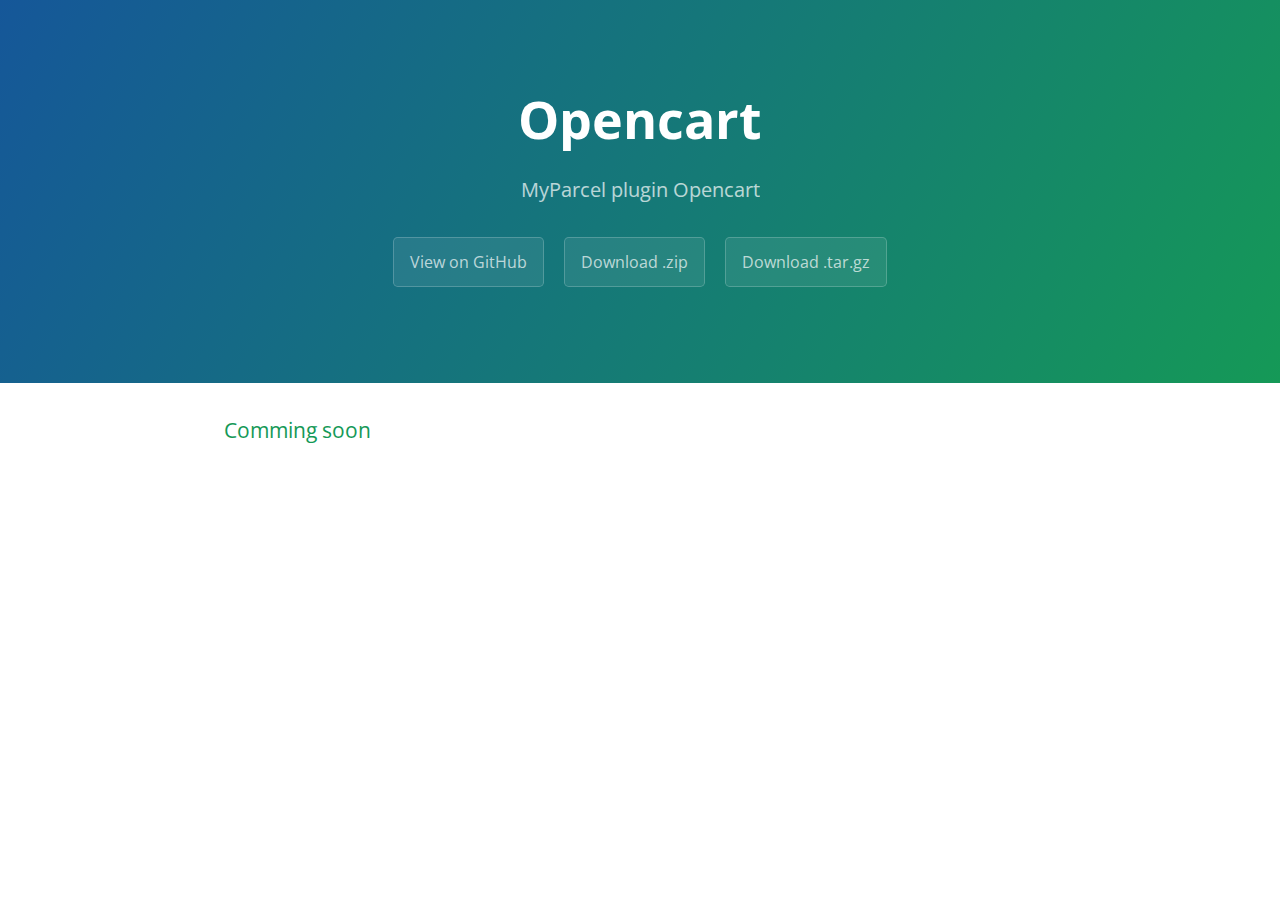
<file: index.html>
<!DOCTYPE html>
<html lang="en-us">
  <head>
    <meta charset="UTF-8">
    <title>Opencart by myparcelnl</title>
    <meta name="viewport" content="width=device-width, initial-scale=1">
    <link rel="stylesheet" type="text/css" href="stylesheets/normalize.css" media="screen">
    <link href='https://fonts.googleapis.com/css?family=Open+Sans:400,700' rel='stylesheet' type='text/css'>
    <link rel="stylesheet" type="text/css" href="stylesheets/stylesheet.css" media="screen">
    <link rel="stylesheet" type="text/css" href="stylesheets/github-light.css" media="screen">
  </head>
  <body>
    <section class="page-header">
      <h1 class="project-name">Opencart</h1>
      <h2 class="project-tagline">MyParcel plugin Opencart</h2>
      <a href="https://github.com/myparcelnl/Opencart" class="btn">View on GitHub</a>
      <a href="https://github.com/myparcelnl/Opencart/zipball/master" class="btn">Download .zip</a>
      <a href="https://github.com/myparcelnl/Opencart/tarball/master" class="btn">Download .tar.gz</a>
    </section>

    <section class="main-content">
      <h3>Comming soon</h3>
      </section>
  
  </body>
</html>
</file>
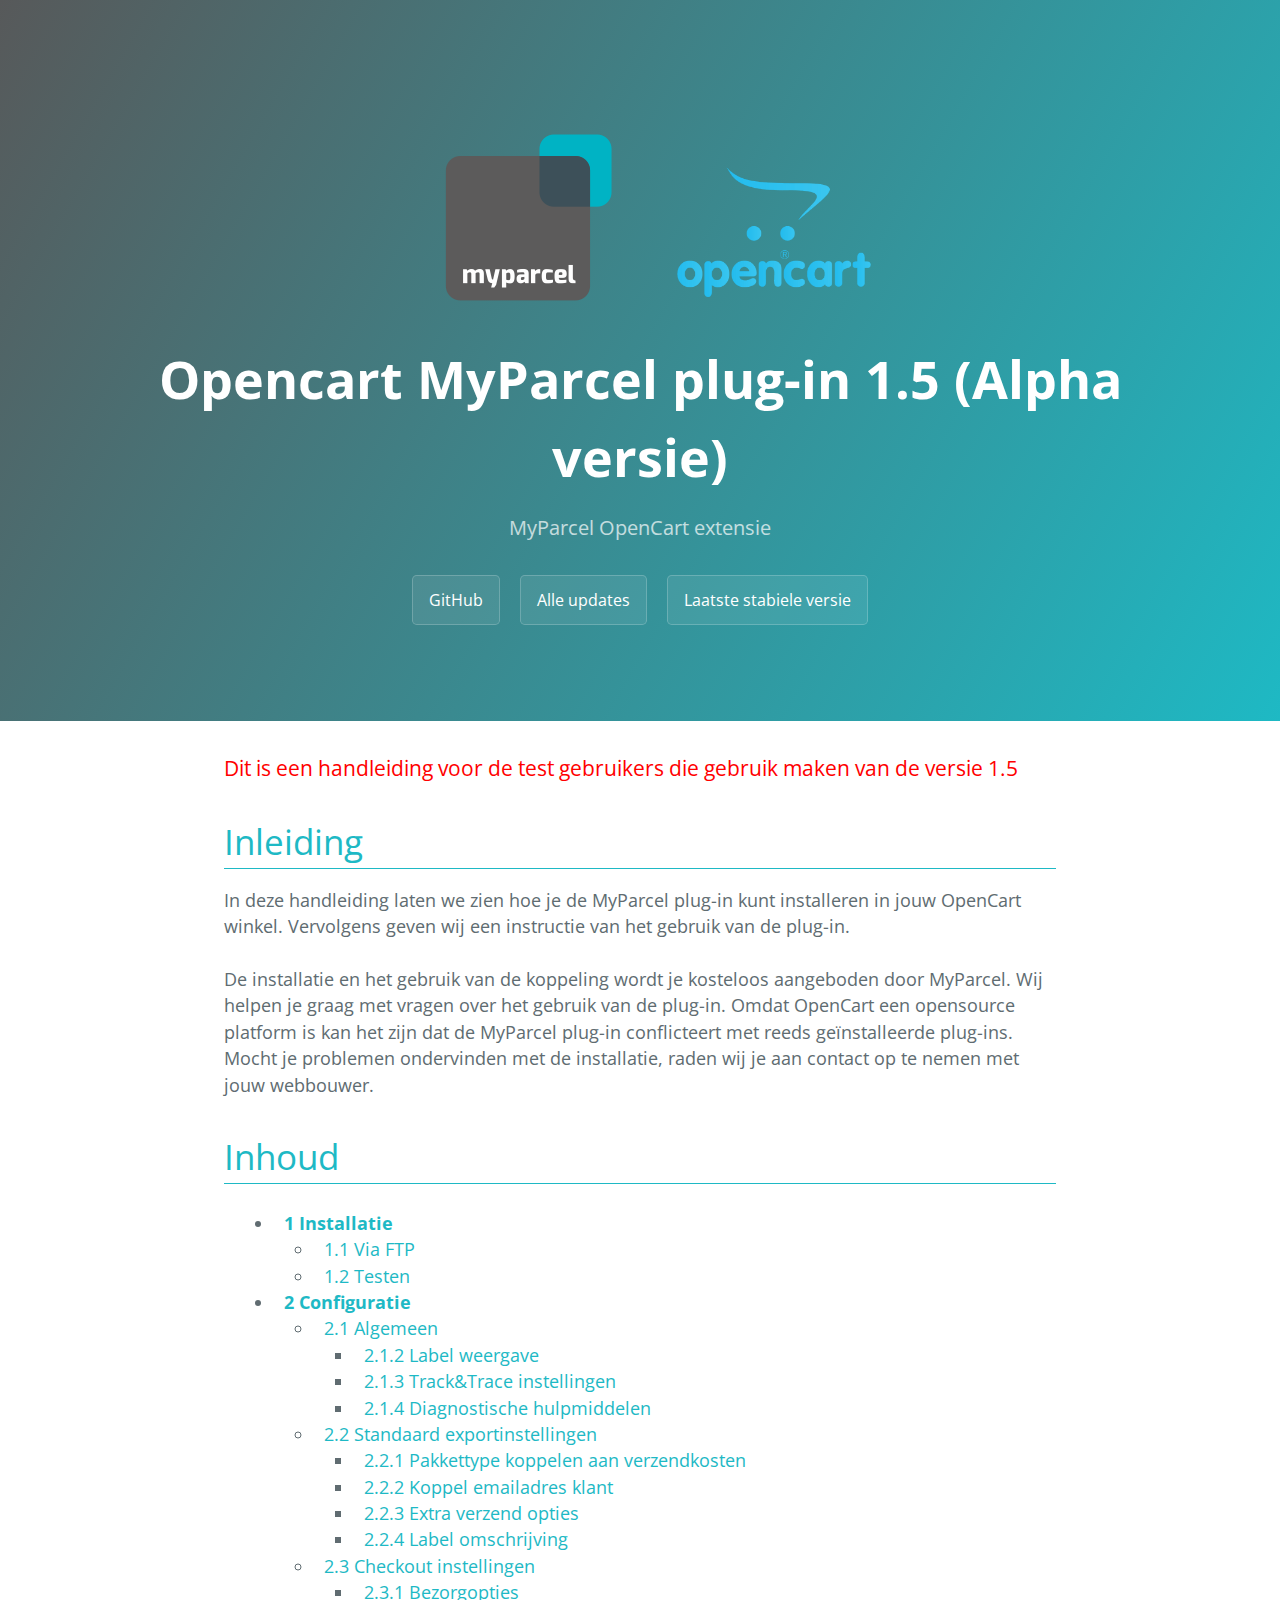
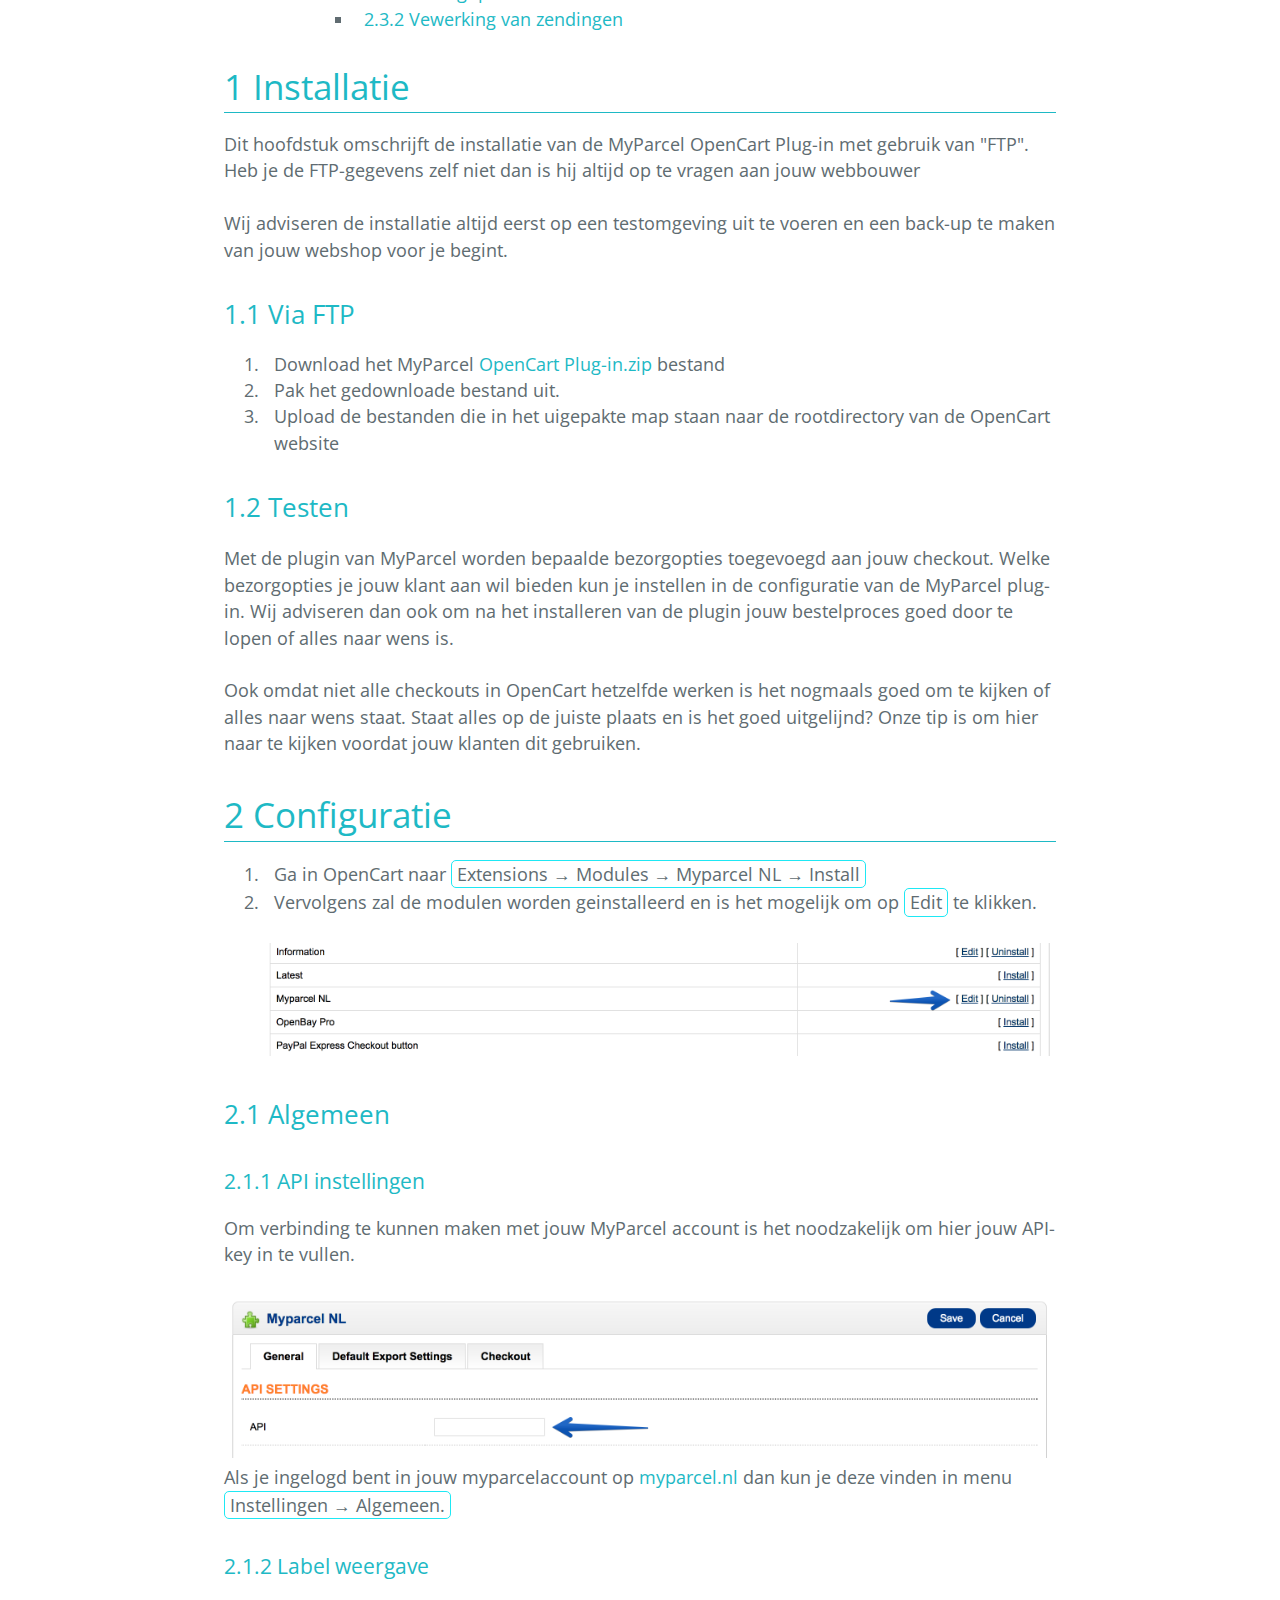
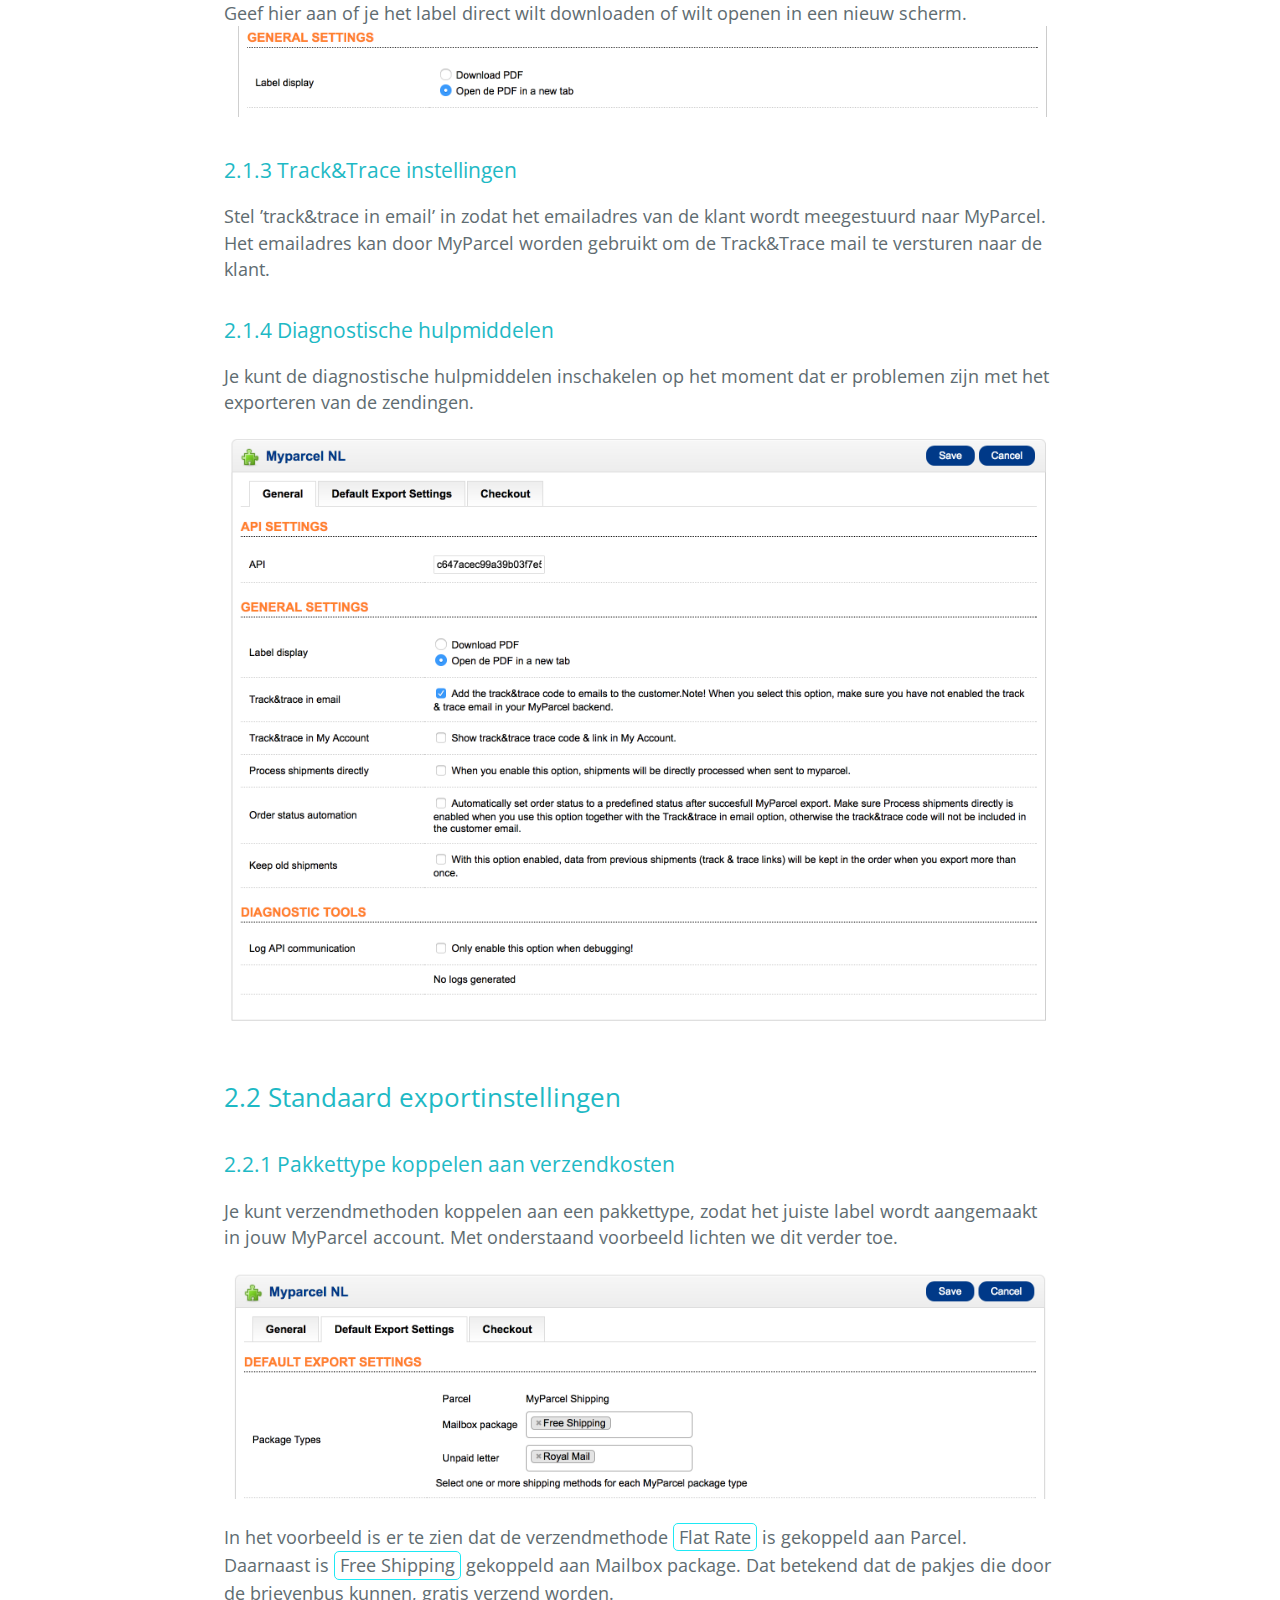
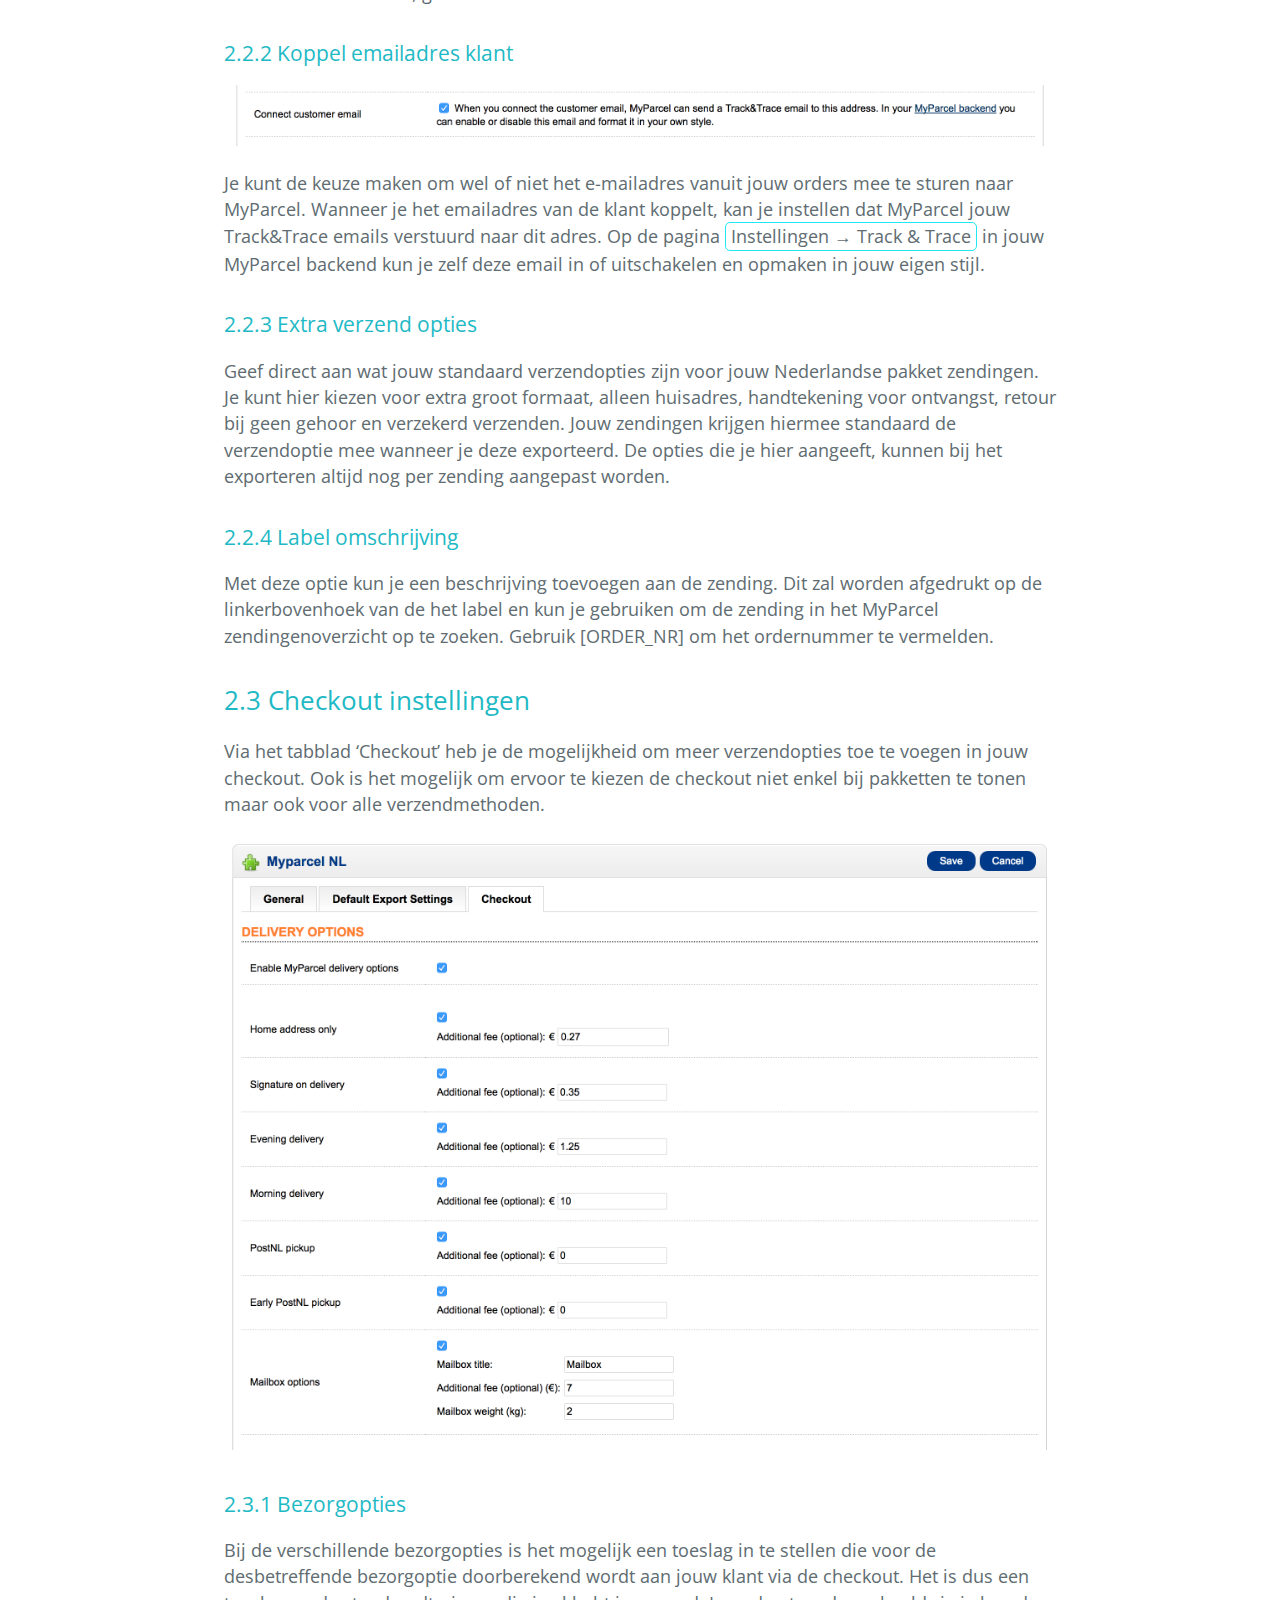
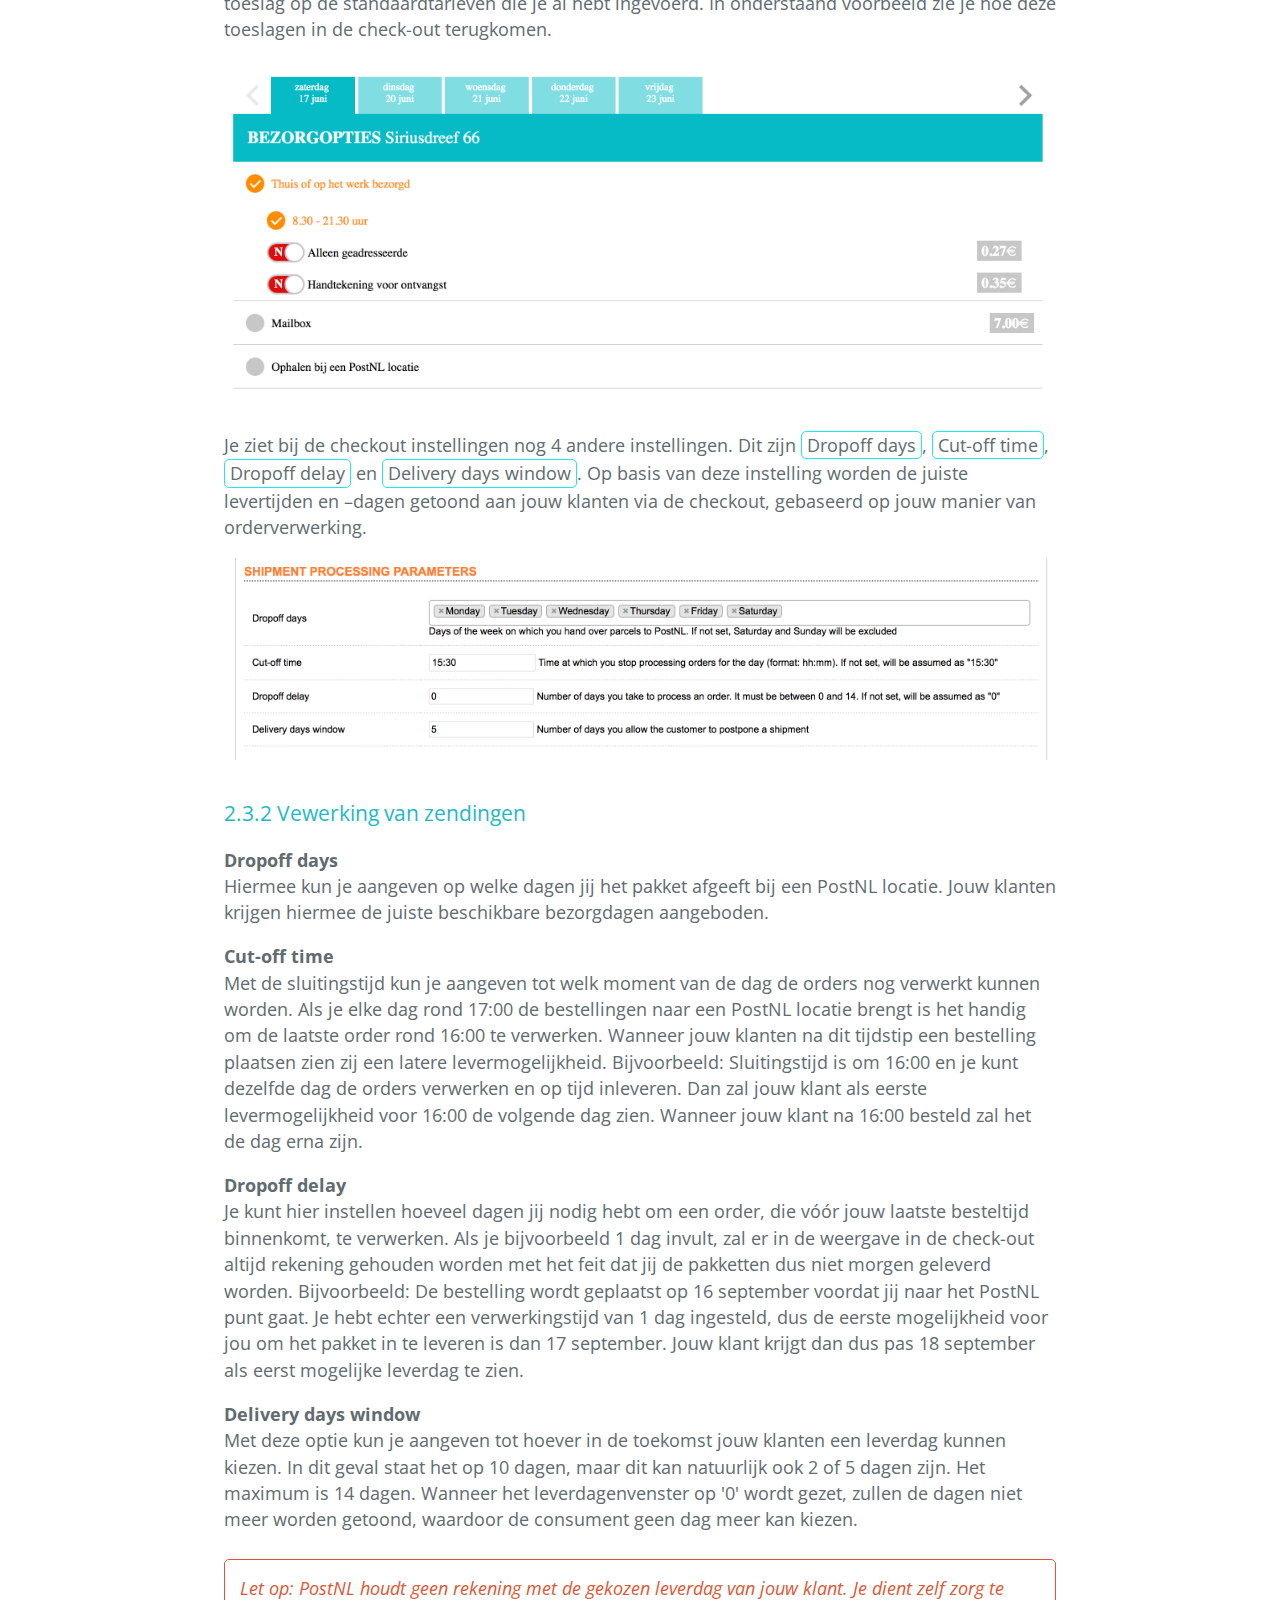
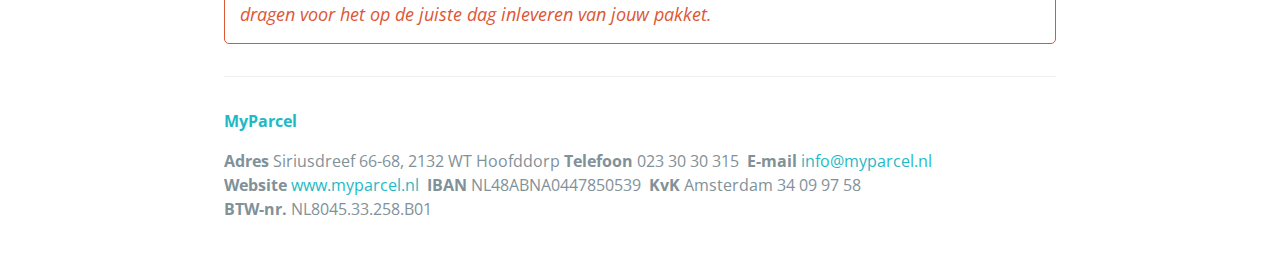
<file: 1_5.html>
<!DOCTYPE html>
<html lang="en-us">
<head>
    <meta charset="UTF-8"/>
    <title>OpenCart 1.5 MyParcel Gebruikershandleiding</title>
    <meta name="description" content="Installatie- gebruikershandleiding voor de OpenCart MyParcel plug-in">
    <meta content="width=device-width, initial-scale=1" name="viewport"/>
    <link rel="shortcut icon" href="https://backoffice.myparcel.nl/images/favicon/favicon.ico">
    <link href="css/normalize.css" media="screen" rel="stylesheet" type="text/css"/>
    <link href="https://fonts.googleapis.com/css?family=Open+Sans:400,700" rel="stylesheet" type="text/css"/>
    <link href="css/stylesheet.css" media="screen" rel="stylesheet" type="text/css"/>
    <link href="css/github-light.css" media="screen" rel="stylesheet" type="text/css"/>
    <script src="js/jquery-3.0.0.min.js"></script>
    <script src="js/auto_menu.js"></script>
</head>
<body>
<section class="page-header">
    <p>
        <img alt="Logo MyParcel" src="media/logo_myparcel.png"/>
        <img height="180" alt="logo OpenCart" src="media/opencart-logo.png"/></p>
    <h1 class="project-name">
        Opencart MyParcel plug-in 1.5 (Alpha versie)
    </h1>
    <h2 class="project-tagline">
        MyParcel  OpenCart extensie
    </h2>
    <a target="_blank" class="btn" href="https://github.com/myparcelnl/opencart1">GitHub</a>
    <a target="_blank" class="btn" href="https://github.com/myparcelnl/opencart1/releases">Alle updates</a>
    <a target="_blank" class="btn" href="https://github.com/myparcelnl/opencart1/archive/master.zip">Laatste stabiele versie</a>
</section>
<section class="main-content">
    <h3 style="color:red;">Dit is een handleiding voor de test gebruikers die gebruik maken van de versie 1.5</h3>
    <h1>Inleiding</h1>
    <p>
        In deze handleiding laten we zien hoe je de MyParcel plug-in kunt installeren in jouw OpenCart winkel. Vervolgens geven wij een instructie van het gebruik van de plug-in.<br><br>

        De installatie en het gebruik van de koppeling wordt je kosteloos aangeboden door MyParcel. Wij helpen je graag met vragen over het gebruik van de plug-in. Omdat OpenCart een opensource platform is kan het zijn dat de MyParcel plug-in conflicteert met reeds geïnstalleerde plug-ins. Mocht je problemen ondervinden met de installatie, raden wij je aan contact op te nemen met jouw webbouwer.
    </p>

    <h1>Inhoud</h1>
    <div class="menu"></div>
    <div>

        <!--Hoofdstuk 1 installatie-->
        <h1 id="1">1 Installatie</h1>
        <p>
            Dit hoofdstuk omschrijft de installatie van de MyParcel OpenCart Plug-in met gebruik van "FTP". Heb je de FTP-gegevens zelf niet dan is hij altijd op te vragen aan jouw webbouwer<br><br>
            Wij adviseren de installatie altijd eerst op een testomgeving uit te voeren en een back-up te maken van jouw webshop voor je begint.
        </p>


        <h2 id="1_1">1.1 Via FTP</h2>
        <ol>
            <li>Download het MyParcel <a href="https://github.com/myparcelnl/opencart1/archive/v1.5.0.zip" target="_blank">OpenCart Plug-in.zip </a>bestand</li>
            <li>Pak het gedownloade bestand uit.</li>
            <li>Upload de bestanden die in het uigepakte map staan naar de rootdirectory van de OpenCart website</li>
        </ol>

        <h2 id=1_2">1.2 Testen</h2>
        <p>
            Met de plugin van MyParcel worden bepaalde bezorgopties toegevoegd aan jouw checkout. Welke bezorgopties je jouw klant aan wil bieden kun je instellen in de configuratie van de MyParcel plug-in. Wij adviseren dan ook om na het installeren van de plugin jouw bestelproces goed door te lopen of alles naar wens is.<br><br>

            Ook omdat niet alle checkouts in OpenCart hetzelfde werken is het nogmaals goed om te kijken of alles naar wens staat. Staat alles op de juiste plaats en is het goed uitgelijnd? Onze tip is om hier naar te kijken voordat jouw klanten dit gebruiken.
        </p>


        <!--Hoofdstuk 2 configuratie-->
        <h1 id="2">2 Configuratie</h1>
        <p>
            <ol>
                <li>Ga in OpenCart naar <span class="nice"> Extensions → Modules → Myparcel NL → Install </span></li>
                <li>Vervolgens zal de modulen worden geinstalleerd en is het mogelijk om op <span class="nice">Edit</span> te klikken.</li><br>
                <img alt="MyParcel modulen" src="media/myparcel_module.png"/>
            </ol>
        </p>
        <h2 id="2_1">2.1 Algemeen</h2>
        <h3 id="2_1">2.1.1 API instellingen</h3>
        <p>
            Om verbinding te kunnen maken met jouw MyParcel account is het noodzakelijk om hier jouw API-key in te vullen.<br><br>
            <img alt="MyParcel API key" src="media/myparcel_api_key.png"/><br>
            Als je ingelogd bent in jouw myparcelaccount op <a href="https://backoffice.myparcel.nl/">myparcel.nl</a> dan kun je deze vinden in menu <span class="nice">Instellingen → Algemeen.</span>
        </p>

        <h3 id="2_1_2">2.1.2 Label weergave</h3>
        <p>
            Geef hier aan of je het label direct wilt downloaden of wilt openen in een nieuw scherm.
            <img alt="MyParcel label display" src="media/myparcel_label_display.png"/>
        </p>
        <h3 id="2_1_3">2.1.3 Track&Trace instellingen</h3>
        <p>
            Stel ’track&trace in email’ in zodat het emailadres van de klant wordt meegestuurd naar MyParcel. Het emailadres kan door MyParcel worden gebruikt om de Track&Trace mail te versturen naar de klant.
        </p>
        <h3 id="2_1_4">2.1.4 Diagnostische hulpmiddelen</h3>
        <p>
            Je kunt de diagnostische hulpmiddelen inschakelen op het moment dat er problemen zijn met het exporteren van de zendingen.
        </p>
        <img alt="Algemene instellingen" src="media/algemene_instellingen.png"/>

        <h2 id="2_2">2.2 Standaard exportinstellingen </h2>
        <h3 id="2_2_1">2.2.1 Pakkettype koppelen aan verzendkosten</h3>
        <p>
            Je kunt verzendmethoden koppelen aan een pakkettype, zodat het juiste label wordt aangemaakt in jouw MyParcel account. Met onderstaand voorbeeld lichten we dit verder toe.
        </p>

        <img alt="MyParcel verzendmethode" src="media/myparcel_package_types.png"/>
        <p>
            In het voorbeeld is er te zien dat de verzendmethode <span class="nice">Flat Rate</span> is gekoppeld aan Parcel. Daarnaast is <span class="nice">Free Shipping</span> gekoppeld aan Mailbox package.
            Dat betekend dat de pakjes die door de brievenbus kunnen, gratis verzend worden.
        </p>

        <h3 id="2_2_2">2.2.2 Koppel emailadres klant</h3>
        <img alt="Emial adres meesturen naar MyParcel" src="media/myparcel_connect_customer_email.png"/>
        <p>
            Je kunt de keuze maken om wel of niet het e-mailadres vanuit jouw orders mee te sturen naar MyParcel. Wanneer je het emailadres van de klant koppelt, kan je instellen dat MyParcel jouw Track&Trace emails verstuurd naar dit adres. Op de pagina <span class="nice">Instellingen → Track & Trace</span> in jouw MyParcel backend kun je zelf deze email in of uitschakelen en opmaken in jouw eigen stijl.
        </p>

        <h3 id="2_2_3">2.2.3 Extra verzend opties</h3>
        <p>
            Geef direct aan wat jouw standaard verzendopties zijn voor jouw Nederlandse pakket zendingen. Je kunt hier kiezen voor extra groot formaat, alleen huisadres, handtekening voor ontvangst, retour bij geen gehoor en verzekerd verzenden. Jouw zendingen krijgen hiermee standaard de verzendoptie mee wanneer je deze exporteerd. De opties die je hier aangeeft, kunnen bij het exporteren altijd nog per zending aangepast worden.
        </p>
        <h3 id="2_2_4">2.2.4 Label omschrijving</h3>
        <p>
            Met deze optie kun je een beschrijving toevoegen aan de zending. Dit zal worden afgedrukt op de linkerbovenhoek van de het label en kun je gebruiken om de zending in het MyParcel zendingenoverzicht op te zoeken. Gebruik [ORDER_NR] om het ordernummer te vermelden.
        </p>

        <h2 id="2_3">2.3 Checkout instellingen</h2>
        <p>
            Via het tabblad ‘Checkout’ heb je de mogelijkheid om meer verzendopties toe te voegen in jouw checkout. Ook is het mogelijk om ervoor te kiezen de checkout niet enkel bij pakketten te tonen maar ook voor alle verzendmethoden.
        </p>
        <img alt="Checkout instellingen" src="media/myparcel_checkout_delivery_options.png"/>


        <h3 id="2_3_1">2.3.1 Bezorgopties</h3>
        <p>
            Bij de verschillende bezorgopties is het mogelijk een toeslag in te stellen die voor de desbetreffende bezorgoptie doorberekend wordt aan jouw klant via de checkout. Het is dus een toeslag op de standaardtarieven die je al hebt ingevoerd. In onderstaand voorbeeld zie je hoe deze toeslagen in de check-out terugkomen.
        </p>
        <img alt="Chckout aan de voorkant van de website" src="media/myparcel_checkout_front.png"/>
        <p>
            Je ziet bij de checkout instellingen nog 4 andere instellingen. Dit zijn <span class="nice">Dropoff days</span>, <span class="nice">Cut-off time</span>, <span class="nice">Dropoff delay</span> en <span class="nice">Delivery days window</span>. Op basis van deze instelling worden de juiste levertijden en –dagen getoond aan jouw klanten via de checkout, gebaseerd op jouw manier van orderverwerking.
        </p>
        <img src="media/myparcel_shipment_processing.png"/>

        <h3 id="2_3_2">2.3.2 Vewerking van zendingen</h3>

        <p>
            <b>Dropoff days</b><br>
            Hiermee kun je aangeven op welke dagen jij het pakket afgeeft bij een PostNL locatie. Jouw klanten krijgen hiermee de juiste beschikbare bezorgdagen aangeboden.
        </p>

        <p>
            <b>Cut-off time</b><br>
            Met de sluitingstijd kun je aangeven tot welk moment van de dag de orders nog verwerkt kunnen worden. Als je elke dag rond 17:00 de bestellingen naar een PostNL locatie brengt is het handig om de laatste order rond 16:00 te verwerken. Wanneer jouw klanten na dit tijdstip een bestelling plaatsen zien zij een latere levermogelijkheid. Bijvoorbeeld: Sluitingstijd is om 16:00 en je kunt dezelfde dag de orders verwerken en op tijd inleveren. Dan zal jouw klant als eerste levermogelijkheid voor 16:00 de volgende dag zien. Wanneer jouw klant na 16:00 besteld zal het de dag erna zijn.
        </p>

        <p>
            <b>Dropoff delay</b><br>
            Je kunt hier instellen hoeveel dagen jij nodig hebt om een order, die vóór jouw laatste besteltijd binnenkomt, te verwerken. Als je bijvoorbeeld 1 dag invult, zal er in de weergave in de check-out altijd rekening gehouden worden met het feit dat jij de pakketten dus niet morgen geleverd worden. Bijvoorbeeld: De bestelling wordt geplaatst op 16 september voordat jij naar het PostNL punt gaat. Je hebt echter een verwerkingstijd van 1 dag ingesteld, dus de eerste mogelijkheid voor jou om het pakket in te leveren is dan 17 september. Jouw klant krijgt dan dus pas 18 september als eerst mogelijke leverdag te zien.
        </p>

        <p>
            <b>Delivery days window</b><br>
            Met deze optie kun je aangeven tot hoever in de toekomst jouw klanten een leverdag kunnen kiezen. In dit geval staat het op 10 dagen, maar dit kan natuurlijk ook 2 of 5 dagen zijn. Het maximum is 14 dagen. Wanneer het leverdagenvenster op '0' wordt gezet, zullen de dagen niet meer worden getoond, waardoor de consument geen dag meer kan kiezen.<br><br>

            <i class="atention">Let op: PostNL houdt geen rekening met de gekozen leverdag van jouw klant. Je dient zelf zorg te dragen voor het op de juiste dag inleveren van jouw pakket.</i>
        </p>

        <!--hoofdstuk 3: Orderoverzicht-->
        <!--
        <h1 id="3">3 Orderoverzicht</h1>
        <p>
            In het orderoverzicht kun je eenvoudig zien wat voor zending de nieuwe bestelling betreft. Ook kun je makkelijk het pakkettype wijzigen indien dit gewenst is. Wanneer je op <span class="nice">Parcel</span> klikt verschijnt het venster eronder. Hierin is het mogelijk om verzendopties uit te schakelen of juist toe te voegen of het soort zending aan te passen.<br><br>
            Na het kiezen van jouw gewenste opties of het wijzigen van het Soort zending klik je op Opslaan en daarna kun je deze keuze exporteren naar MyParcel en het gewenste label aanmaken.
            <img src="media/Order_list.png"/><br>


            Je kunt op 2 manieren jouw orders doorzetten naar MyParcel en hier vervolgens een label voor uitprinten. Namelijk door een order
            (of meerdere orders) te selecteren en vervolgens naar Acties te gaan. Daar kun je jouw keuze maken <span class="nice">Print Batch</span>, <span class="nice">Export Batch</span> en <span class="nice">Export Print Batch</span><br><br>

            Zowel bij bulk als bij een enkele export wordt er een laadicoontje zichtbaar. Vervolgens wordt de pagina ook direct ververst.
            (zie voorbeeld hieronder)
            <img src="media/Export_order.png"/>

        <h2 id="3_1">3.1 Retourlabel email</h2>
        <p>Vanuit het orderoverzicht kun je een retourlink naar jouw klant sturen. Jouw klant ontvangt een e-mail met een link er in om eenvoudig een retourlabel te printen. In onderstaande afbeelding kun je zien welk icoontje hiervoor gebruikt kan worden.</p>
            <img src="media/Return_shipment_button.png"/><br><br>
            <img src="media/Return_shipment.png"/>
        </p>
        -->
        <!-- hoofdstuk 4: Orderdetails-->
        <!--
        <h1 id="4">4 Orderdetails</h1>
        <p>
            Uiteraard is het ook mogelijk om zendingen vanuit de order detailpagina zendingen aan te maken. Door op een view te klikken kom je op een pagina waar meer details over deze bestelling te vinden is.
        </p>
        <img src="media/Order_details.png"/>
        -->
        <!--hoofdstuk 5:Zending informatie-->
        <!--
        <h1 id="5">5 Zending informatie</h1>
        <p>
            Als je informatie over jouw zending wilt zien is het niet nodig om dit te bekijken in jouw MyParcel account. Je kunt deze informatie bekijken in jouw order overzicht in Opencart.<br><br>
            Bij iedere order is een knop te zien van <span class="nice">Parcel</span>, <span class="nice">Unpaid letter</span> of <span class="nice">Mailbox package</span> als je hier op klikt wordt er meer informatie getoond over de status van de zending.
        </p>
        <img src="media/Ship_to_detail.png"/>
        -->
    </div>

        <footer class="site-footer">
            <p>
                <span class="site-footer-owner"><a href="https://www.myparcel.nl">MyParcel</a></span>
            </p>
            <p>
                <span class="site-footer-credits">
                    <strong>Adres </strong>Siriusdreef 66-68, 2132 WT Hoofddorp
                    <strong>Telefoon </strong>023 30 30 315&nbsp;
                    <strong>E-mail</strong><a href="mailto:info@myparcel.nl">&nbsp;info@myparcel.nl</a><br>
                    <strong>Website </strong><a target="_blank" href="https://www.myparcel.nl">www.myparcel.nl</a>&nbsp;
                    <strong>IBAN </strong>NL48ABNA0447850539&nbsp;
                    <strong>KvK </strong>Amsterdam 34 09 97 58 <br>
                    <strong>BTW-nr. </strong>NL8045.33.258.B01
                </span>
            </p>
        </footer>
</section>
</body>
</html>
</file>
<file: stylesheets/stylesheet.css>
* {
  box-sizing: border-box; }

body {
  padding: 0;
  margin: 0;
  font-family: "Open Sans", "Helvetica Neue", Helvetica, Arial, sans-serif;
  font-size: 16px;
  line-height: 1.5;
  color: #606c71; }

a {
  color: #1e6bb8;
  text-decoration: none; }
  a:hover {
    text-decoration: underline; }

.btn {
  display: inline-block;
  margin-bottom: 1rem;
  color: rgba(255, 255, 255, 0.7);
  background-color: rgba(255, 255, 255, 0.08);
  border-color: rgba(255, 255, 255, 0.2);
  border-style: solid;
  border-width: 1px;
  border-radius: 0.3rem;
  transition: color 0.2s, background-color 0.2s, border-color 0.2s; }
  .btn + .btn {
    margin-left: 1rem; }

.btn:hover {
  color: rgba(255, 255, 255, 0.8);
  text-decoration: none;
  background-color: rgba(255, 255, 255, 0.2);
  border-color: rgba(255, 255, 255, 0.3); }

@media screen and (min-width: 64em) {
  .btn {
    padding: 0.75rem 1rem; } }

@media screen and (min-width: 42em) and (max-width: 64em) {
  .btn {
    padding: 0.6rem 0.9rem;
    font-size: 0.9rem; } }

@media screen and (max-width: 42em) {
  .btn {
    display: block;
    width: 100%;
    padding: 0.75rem;
    font-size: 0.9rem; }
    .btn + .btn {
      margin-top: 1rem;
      margin-left: 0; } }

.page-header {
  color: #fff;
  text-align: center;
  background-color: #159957;
  background-image: linear-gradient(120deg, #155799, #159957); }

@media screen and (min-width: 64em) {
  .page-header {
    padding: 5rem 6rem; } }

@media screen and (min-width: 42em) and (max-width: 64em) {
  .page-header {
    padding: 3rem 4rem; } }

@media screen and (max-width: 42em) {
  .page-header {
    padding: 2rem 1rem; } }

.project-name {
  margin-top: 0;
  margin-bottom: 0.1rem; }

@media screen and (min-width: 64em) {
  .project-name {
    font-size: 3.25rem; } }

@media screen and (min-width: 42em) and (max-width: 64em) {
  .project-name {
    font-size: 2.25rem; } }

@media screen and (max-width: 42em) {
  .project-name {
    font-size: 1.75rem; } }

.project-tagline {
  margin-bottom: 2rem;
  font-weight: normal;
  opacity: 0.7; }

@media screen and (min-width: 64em) {
  .project-tagline {
    font-size: 1.25rem; } }

@media screen and (min-width: 42em) and (max-width: 64em) {
  .project-tagline {
    font-size: 1.15rem; } }

@media screen and (max-width: 42em) {
  .project-tagline {
    font-size: 1rem; } }

.main-content :first-child {
  margin-top: 0; }
.main-content img {
  max-width: 100%; }
.main-content h1, .main-content h2, .main-content h3, .main-content h4, .main-content h5, .main-content h6 {
  margin-top: 2rem;
  margin-bottom: 1rem;
  font-weight: normal;
  color: #159957; }
.main-content p {
  margin-bottom: 1em; }
.main-content code {
  padding: 2px 4px;
  font-family: Consolas, "Liberation Mono", Menlo, Courier, monospace;
  font-size: 0.9rem;
  color: #383e41;
  background-color: #f3f6fa;
  border-radius: 0.3rem; }
.main-content pre {
  padding: 0.8rem;
  margin-top: 0;
  margin-bottom: 1rem;
  font: 1rem Consolas, "Liberation Mono", Menlo, Courier, monospace;
  color: #567482;
  word-wrap: normal;
  background-color: #f3f6fa;
  border: solid 1px #dce6f0;
  border-radius: 0.3rem; }
  .main-content pre > code {
    padding: 0;
    margin: 0;
    font-size: 0.9rem;
    color: #567482;
    word-break: normal;
    white-space: pre;
    background: transparent;
    border: 0; }
.main-content .highlight {
  margin-bottom: 1rem; }
  .main-content .highlight pre {
    margin-bottom: 0;
    word-break: normal; }
.main-content .highlight pre, .main-content pre {
  padding: 0.8rem;
  overflow: auto;
  font-size: 0.9rem;
  line-height: 1.45;
  border-radius: 0.3rem; }
.main-content pre code, .main-content pre tt {
  display: inline;
  max-width: initial;
  padding: 0;
  margin: 0;
  overflow: initial;
  line-height: inherit;
  word-wrap: normal;
  background-color: transparent;
  border: 0; }
  .main-content pre code:before, .main-content pre code:after, .main-content pre tt:before, .main-content pre tt:after {
    content: normal; }
.main-content ul, .main-content ol {
  margin-top: 0; }
.main-content blockquote {
  padding: 0 1rem;
  margin-left: 0;
  color: #819198;
  border-left: 0.3rem solid #dce6f0; }
  .main-content blockquote > :first-child {
    margin-top: 0; }
  .main-content blockquote > :last-child {
    margin-bottom: 0; }
.main-content table {
  display: block;
  width: 100%;
  overflow: auto;
  word-break: normal;
  word-break: keep-all; }
  .main-content table th {
    font-weight: bold; }
  .main-content table th, .main-content table td {
    padding: 0.5rem 1rem;
    border: 1px solid #e9ebec; }
.main-content dl {
  padding: 0; }
  .main-content dl dt {
    padding: 0;
    margin-top: 1rem;
    font-size: 1rem;
    font-weight: bold; }
  .main-content dl dd {
    padding: 0;
    margin-bottom: 1rem; }
.main-content hr {
  height: 2px;
  padding: 0;
  margin: 1rem 0;
  background-color: #eff0f1;
  border: 0; }

@media screen and (min-width: 64em) {
  .main-content {
    max-width: 64rem;
    padding: 2rem 6rem;
    margin: 0 auto;
    font-size: 1.1rem; } }

@media screen and (min-width: 42em) and (max-width: 64em) {
  .main-content {
    padding: 2rem 4rem;
    font-size: 1.1rem; } }

@media screen and (max-width: 42em) {
  .main-content {
    padding: 2rem 1rem;
    font-size: 1rem; } }

.site-footer {
  padding-top: 2rem;
  margin-top: 2rem;
  border-top: solid 1px #eff0f1; }

.site-footer-owner {
  display: block;
  font-weight: bold; }

.site-footer-credits {
  color: #819198; }

@media screen and (min-width: 64em) {
  .site-footer {
    font-size: 1rem; } }

@media screen and (min-width: 42em) and (max-width: 64em) {
  .site-footer {
    font-size: 1rem; } }

@media screen and (max-width: 42em) {
  .site-footer {
    font-size: 0.9rem; } }
</file>
<file: stylesheets/github-light.css>
/*
The MIT License (MIT)

Copyright (c) 2016 GitHub, Inc.

Permission is hereby granted, free of charge, to any person obtaining a copy
of this software and associated documentation files (the "Software"), to deal
in the Software without restriction, including without limitation the rights
to use, copy, modify, merge, publish, distribute, sublicense, and/or sell
copies of the Software, and to permit persons to whom the Software is
furnished to do so, subject to the following conditions:

The above copyright notice and this permission notice shall be included in all
copies or substantial portions of the Software.

THE SOFTWARE IS PROVIDED "AS IS", WITHOUT WARRANTY OF ANY KIND, EXPRESS OR
IMPLIED, INCLUDING BUT NOT LIMITED TO THE WARRANTIES OF MERCHANTABILITY,
FITNESS FOR A PARTICULAR PURPOSE AND NONINFRINGEMENT. IN NO EVENT SHALL THE
AUTHORS OR COPYRIGHT HOLDERS BE LIABLE FOR ANY CLAIM, DAMAGES OR OTHER
LIABILITY, WHETHER IN AN ACTION OF CONTRACT, TORT OR OTHERWISE, ARISING FROM,
OUT OF OR IN CONNECTION WITH THE SOFTWARE OR THE USE OR OTHER DEALINGS IN THE
SOFTWARE.

*/

.pl-c /* comment */ {
  color: #969896;
}

.pl-c1 /* constant, variable.other.constant, support, meta.property-name, support.constant, support.variable, meta.module-reference, markup.raw, meta.diff.header */,
.pl-s .pl-v /* string variable */ {
  color: #0086b3;
}

.pl-e /* entity */,
.pl-en /* entity.name */ {
  color: #795da3;
}

.pl-smi /* variable.parameter.function, storage.modifier.package, storage.modifier.import, storage.type.java, variable.other */,
.pl-s .pl-s1 /* string source */ {
  color: #333;
}

.pl-ent /* entity.name.tag */ {
  color: #63a35c;
}

.pl-k /* keyword, storage, storage.type */ {
  color: #a71d5d;
}

.pl-s /* string */,
.pl-pds /* punctuation.definition.string, string.regexp.character-class */,
.pl-s .pl-pse .pl-s1 /* string punctuation.section.embedded source */,
.pl-sr /* string.regexp */,
.pl-sr .pl-cce /* string.regexp constant.character.escape */,
.pl-sr .pl-sre /* string.regexp source.ruby.embedded */,
.pl-sr .pl-sra /* string.regexp string.regexp.arbitrary-repitition */ {
  color: #183691;
}

.pl-v /* variable */ {
  color: #ed6a43;
}

.pl-id /* invalid.deprecated */ {
  color: #b52a1d;
}

.pl-ii /* invalid.illegal */ {
  color: #f8f8f8;
  background-color: #b52a1d;
}

.pl-sr .pl-cce /* string.regexp constant.character.escape */ {
  font-weight: bold;
  color: #63a35c;
}

.pl-ml /* markup.list */ {
  color: #693a17;
}

.pl-mh /* markup.heading */,
.pl-mh .pl-en /* markup.heading entity.name */,
.pl-ms /* meta.separator */ {
  font-weight: bold;
  color: #1d3e81;
}

.pl-mq /* markup.quote */ {
  color: #008080;
}

.pl-mi /* markup.italic */ {
  font-style: italic;
  color: #333;
}

.pl-mb /* markup.bold */ {
  font-weight: bold;
  color: #333;
}

.pl-md /* markup.deleted, meta.diff.header.from-file */ {
  color: #bd2c00;
  background-color: #ffecec;
}

.pl-mi1 /* markup.inserted, meta.diff.header.to-file */ {
  color: #55a532;
  background-color: #eaffea;
}

.pl-mdr /* meta.diff.range */ {
  font-weight: bold;
  color: #795da3;
}

.pl-mo /* meta.output */ {
  color: #1d3e81;
}
</file>
<file: css/stylesheet.css>
* {
    box-sizing: border-box;
}

body {
    padding: 0;
    margin: 0;
    font-family: "Open Sans", "Helvetica Neue", Helvetica, Arial, sans-serif;
    font-size: 16px;
    line-height: 1.5;
    color: #606c71;
}

a {
    color: #1eb9c5;
    text-decoration: none;
}

a:hover {
    text-decoration: underline;
}

h1 {
    border-bottom: 1px solid #1eb9c5;
}

h2,h3 {
    padding-left: 0px;
}

h4 {
    padding-left: 0px;
}

ol, ul {
    padding-left: 40px;
}

ol > li, ul > li {
    padding-left: 10px;
}
.atention{
    border-radius: 5px;
    border: solid #dd5735 1px;
    display: inline-block;
    padding: 15px;
    color: #dd5735;
}

.nice {
    border-radius: 5px;
    border: solid #1ee8f4 1px;
    display: inline-block;
    padding: 0 5px;
}

.btn {
    display: inline-block;
    margin-bottom: 1rem;
    color: white;
    background-color: rgba(255, 255, 255, 0.08);
    border: 1px solid rgba(255, 255, 255, 0.2);
    border-radius: 0.3rem;
    transition: color 0.2s, background-color 0.2s, border-color 0.2s;
}

.btn + .btn {
    margin-left: 1rem;
}

.btn:hover {
    color: rgba(255, 255, 255, 0.8);
    text-decoration: none;
    background-color: rgba(255, 255, 255, 0.2);
    border-color: rgba(255, 255, 255, 0.3);
}

@media screen and (min-width: 64em) {
    .btn {
        padding: 0.75rem 1rem;
    }
}

@media screen and (min-width: 42em) and (max-width: 64em) {
    .btn {
        padding: 0.6rem 0.9rem;
        font-size: 0.9rem;
    }
}

@media screen and (max-width: 42em) {
    .btn {
        display: block;
        width: 100%;
        padding: 0.75rem;
        font-size: 0.9rem;
    }

    .btn + .btn {
        margin-top: 1rem;
        margin-left: 0;
    }
}

.page-header {
    color: #fff;
    text-align: center;
    background-color: #1eb9c4;
    background-image: linear-gradient(120deg, #57595a, #1eb9c4);
}

@media screen and (min-width: 64em) {
    .page-header {
        padding: 5rem 6rem;
    }
}

@media screen and (min-width: 42em) and (max-width: 64em) {
    .page-header {
        padding: 3rem 4rem;
    }
}

@media screen and (max-width: 42em) {
    .page-header {
        padding: 2rem 1rem;
    }
}

.project-name {
    margin-top: 0;
    margin-bottom: 0.1rem;
    word-wrap: break-word;
    border-bottom: none;
}

@media screen and (min-width: 64em) {
    .project-name {
        font-size: 3.25rem;
    }
}

@media screen and (min-width: 42em) and (max-width: 64em) {
    .project-name {
        font-size: 2.25rem;
    }
}

@media screen and (max-width: 42em) {
    .project-name {
        font-size: 1.75rem;
    }
}

.project-tagline {
    margin-bottom: 2rem;
    font-weight: normal;
    opacity: 0.7;
}

@media screen and (min-width: 64em) {
    .project-tagline {
        font-size: 1.25rem;
    }
}

@media screen and (min-width: 42em) and (max-width: 64em) {
    .project-tagline {
        font-size: 1.15rem;
    }
}

@media screen and (max-width: 42em) {
    .project-tagline {
        font-size: 1rem;
    }
}


.menu {
    background-color: white;
    border: black;
    bottom: 0;
    right: 0;
    padding: 10px 100px 10px 10px;
}

.main-content :first-child {
    margin-top: 0;
}

.main-content img {
    max-width: 100%;
}

.main-content h1, .main-content h2, .main-content h3, .main-content h4, .main-content h5, .main-content h6 {
    margin-top: 2rem;
    margin-bottom: 1rem;
    font-weight: normal;
    color: #1eb9c5;
}

.main-content p {
    margin-bottom: 1em;
}

.main-content code {
    padding: 2px 4px;
    font-family: Consolas, "Liberation Mono", Menlo, Courier, monospace;
    font-size: 0.9rem;
    color: #383e41;
    background-color: #f3f6fa;
    border-radius: 0.3rem;
}

.main-content pre {
    padding: 0.8rem;
    margin-top: 0;
    margin-bottom: 1rem;
    font: 1rem Consolas, "Liberation Mono", Menlo, Courier, monospace;
    color: #567482;
    word-wrap: normal;
    background-color: #f3f6fa;
    border: solid 1px #dce6f0;
    border-radius: 0.3rem;
}

.main-content pre > code {
    padding: 0;
    margin: 0;
    font-size: 0.9rem;
    color: #567482;
    word-break: normal;
    white-space: pre;
    background: transparent;
    border: 0;
}

.main-content .highlight {
    margin-bottom: 1rem;
}

.main-content .highlight pre {
    margin-bottom: 0;
    word-break: normal;
}

.main-content .highlight pre, .main-content pre {
    padding: 0.8rem;
    overflow: auto;
    font-size: 0.9rem;
    line-height: 1.45;
    border-radius: 0.3rem;
}

.main-content pre code, .main-content pre tt {
    display: inline;
    max-width: initial;
    padding: 0;
    margin: 0;
    overflow: initial;
    line-height: inherit;
    word-wrap: normal;
    background-color: transparent;
    border: 0;
}

.main-content pre code:before, .main-content pre code:after, .main-content pre tt:before, .main-content pre tt:after {
    content: normal;
}

.main-content ul, .main-content ol {
    margin-top: 0;
}

.main-content blockquote {
    padding: 0 1rem;
    margin-left: 0;
    color: #819198;
    border-left: 0.3rem solid #dce6f0;
}

.main-content blockquote > :first-child {
    margin-top: 0;
}

.main-content blockquote > :last-child {
    margin-bottom: 0;
}

.main-content table {
    display: block;
    width: 100%;
    overflow: auto;
    word-break: normal;
    word-break: keep-all;
}

.main-content table th {
    font-weight: bold;
}

.main-content table th, .main-content table td {
    padding: 0.5rem 1rem;
    border: 1px solid #e9ebec;
}

.main-content dl {
    padding: 0;
}

.main-content dl dt {
    padding: 0;
    margin-top: 1rem;
    font-size: 1rem;
    font-weight: bold;
}

.main-content dl dd {
    padding: 0;
    margin-bottom: 1rem;
}

.main-content hr {
    height: 2px;
    padding: 0;
    margin: 1rem 0;
    background-color: #eff0f1;
    border: 0;
}

@media screen and (min-width: 64em) {
    .main-content {
        max-width: 64rem;
        padding: 2rem 6rem;
        margin: 0 auto;
        font-size: 1.1rem;
    }
}

@media screen and (min-width: 42em) and (max-width: 64em) {
    .main-content {
        padding: 2rem 4rem;
        font-size: 1.1rem;
    }
}

@media screen and (max-width: 42em) {
    .main-content {
        padding: 2rem 1rem;
        font-size: 1rem;
    }
}

.site-footer {
    padding-top: 2rem;
    margin-top: 2rem;
    border-top: solid 1px #eff0f1;
}

.site-footer-owner {
    display: block;
    font-weight: bold;
}

.site-footer-credits {
    color: #819198;
}

@media screen and (min-width: 64em) {
    .site-footer {
        font-size: 1rem;
    }
}

@media screen and (min-width: 42em) and (max-width: 64em) {
    .site-footer {
        font-size: 1rem;
    }
}

@media screen and (max-width: 42em) {
    .site-footer {
        font-size: 0.9rem;
    }
}
</file>
<file: css/github-light.css>
/*
The MIT License (MIT)

Copyright (c) 2016 GitHub, Inc.

Permission is hereby granted, free of charge, to any person obtaining a copy
of this software and associated documentation files (the "Software"), to deal
in the Software without restriction, including without limitation the rights
to use, copy, modify, merge, publish, distribute, sublicense, and/or sell
copies of the Software, and to permit persons to whom the Software is
furnished to do so, subject to the following conditions:

The above copyright notice and this permission notice shall be included in all
copies or substantial portions of the Software.

THE SOFTWARE IS PROVIDED "AS IS", WITHOUT WARRANTY OF ANY KIND, EXPRESS OR
IMPLIED, INCLUDING BUT NOT LIMITED TO THE WARRANTIES OF MERCHANTABILITY,
FITNESS FOR A PARTICULAR PURPOSE AND NONINFRINGEMENT. IN NO EVENT SHALL THE
AUTHORS OR COPYRIGHT HOLDERS BE LIABLE FOR ANY CLAIM, DAMAGES OR OTHER
LIABILITY, WHETHER IN AN ACTION OF CONTRACT, TORT OR OTHERWISE, ARISING FROM,
OUT OF OR IN CONNECTION WITH THE SOFTWARE OR THE USE OR OTHER DEALINGS IN THE
SOFTWARE.

*/

.pl-c /* comment */ {
  color: #969896;
}

.pl-c1 /* constant, variable.other.constant, support, meta.property-name, support.constant, support.variable, meta.module-reference, markup.raw, meta.diff.header */,
.pl-s .pl-v /* string variable */ {
  color: #0086b3;
}

.pl-e /* entity */,
.pl-en /* entity.name */ {
  color: #795da3;
}

.pl-smi /* variable.parameter.function, storage.modifier.package, storage.modifier.import, storage.type.java, variable.other */,
.pl-s .pl-s1 /* string source */ {
  color: #333;
}

.pl-ent /* entity.name.tag */ {
  color: #63a35c;
}

.pl-k /* keyword, storage, storage.type */ {
  color: #a71d5d;
}

.pl-s /* string */,
.pl-pds /* punctuation.definition.string, string.regexp.character-class */,
.pl-s .pl-pse .pl-s1 /* string punctuation.section.embedded source */,
.pl-sr /* string.regexp */,
.pl-sr .pl-cce /* string.regexp constant.character.escape */,
.pl-sr .pl-sre /* string.regexp source.ruby.embedded */,
.pl-sr .pl-sra /* string.regexp string.regexp.arbitrary-repitition */ {
  color: #183691;
}

.pl-v /* variable */ {
  color: #ed6a43;
}

.pl-id /* invalid.deprecated */ {
  color: #b52a1d;
}

.pl-ii /* invalid.illegal */ {
  color: #f8f8f8;
  background-color: #b52a1d;
}

.pl-sr .pl-cce /* string.regexp constant.character.escape */ {
  font-weight: bold;
  color: #63a35c;
}

.pl-ml /* markup.list */ {
  color: #693a17;
}

.pl-mh /* markup.heading */,
.pl-mh .pl-en /* markup.heading entity.name */,
.pl-ms /* meta.separator */ {
  font-weight: bold;
  color: #1d3e81;
}

.pl-mq /* markup.quote */ {
  color: #008080;
}

.pl-mi /* markup.italic */ {
  font-style: italic;
  color: #333;
}

.pl-mb /* markup.bold */ {
  font-weight: bold;
  color: #333;
}

.pl-md /* markup.deleted, meta.diff.header.from-file */ {
  color: #bd2c00;
  background-color: #ffecec;
}

.pl-mi1 /* markup.inserted, meta.diff.header.to-file */ {
  color: #55a532;
  background-color: #eaffea;
}

.pl-mdr /* meta.diff.range */ {
  font-weight: bold;
  color: #795da3;
}

.pl-mo /* meta.output */ {
  color: #1d3e81;
}
</file>
